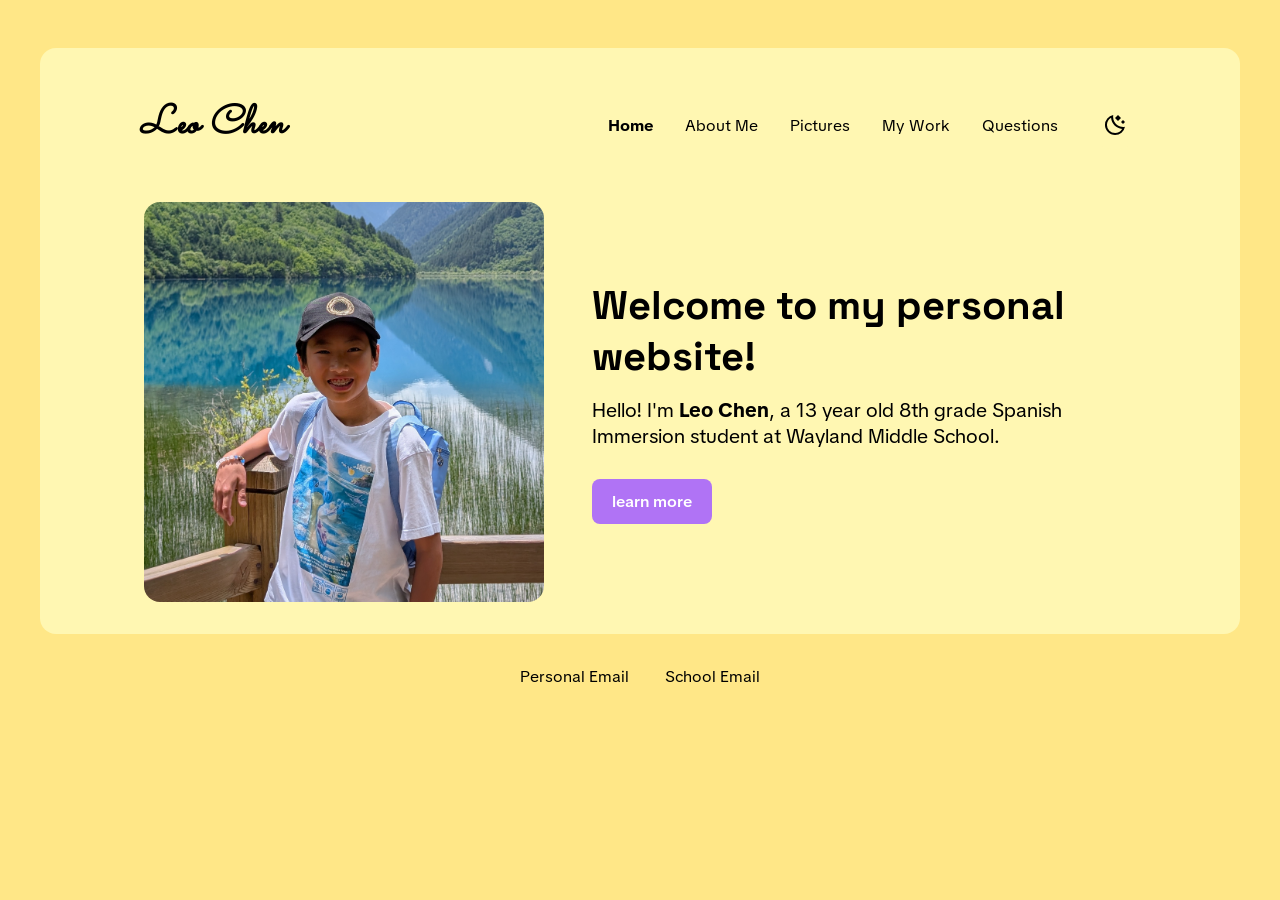
<file: index.html>
<!DOCTYPE html>
<html lang="en">
<head>
    <meta charset="UTF-8">
    <meta name="viewport" content="width=device-width, initial-scale=1.0">
    <title>Leo Chen</title>
    <link rel="icon" type="image/x-icon" href="images/dogeking.jpg">
    <link rel="stylesheet" href="style.css">
    <script type="text/javascript" src="darkmode.js" defer></script>
</head>
<body>
    <header>
        <nav>
            <ul>
                <li><a href="index.html"><i>Leo Chen</i></a></li>
                <li><a href="index.html"><b>Home</b></a></li>
                <li><a href="about-me.html">About Me</a></li>
                <li><a href="pictures.html">Pictures</a></li>
                <li><a href="work.html">My Work</a></li>
                <li><a href="questions.html">Questions</a></li>
                <button id="theme-switch">
                    <svg xmlns="http://www.w3.org/2000/svg" height="24px" viewBox="0 -960 960 960" width="24px" fill="#e3e3e3"><path d="M600-640 480-760l120-120 120 120-120 120Zm200 120-80-80 80-80 80 80-80 80ZM483-80q-84 0-157.5-32t-128-86.5Q143-253 111-326.5T79-484q0-146 93-257.5T409-880q-18 99 11 193.5T520-521q71 71 165.5 100T879-410q-26 144-138 237T483-80Zm0-80q88 0 163-44t118-121q-86-8-163-43.5T463-465q-61-61-97-138t-43-163q-77 43-120.5 118.5T159-484q0 135 94.5 229.5T483-160Zm-20-305Z"/></svg>
                    <svg xmlns="http://www.w3.org/2000/svg" height="24px" viewBox="0 -960 960 960" width="24px" fill="#e3e3e3"><path d="M565-395q35-35 35-85t-35-85q-35-35-85-35t-85 35q-35 35-35 85t35 85q35 35 85 35t85-35Zm-226.5 56.5Q280-397 280-480t58.5-141.5Q397-680 480-680t141.5 58.5Q680-563 680-480t-58.5 141.5Q563-280 480-280t-141.5-58.5ZM200-440H40v-80h160v80Zm720 0H760v-80h160v80ZM440-760v-160h80v160h-80Zm0 720v-160h80v160h-80ZM256-650l-101-97 57-59 96 100-52 56Zm492 496-97-101 53-55 101 97-57 59Zm-98-550 97-101 59 57-100 96-56-52ZM154-212l101-97 55 53-97 101-59-57Zm326-268Z"/></svg>
                </button>
            </ul>
        </nav>
        <div class="flex-container">
            <img height="400px" width="400px" src="images/portrait.jpg" alt="portrait">
            <div class="text-container">
                <h1>Welcome to my personal website!</h1>
                <p>Hello! I'm <strong>Leo Chen</strong>, a 13 year old 8th grade Spanish Immersion student at Wayland Middle School.</p>
                <a href="about-me.html" class="cta-button">learn more</a>
            </div>
        </div>
    </header>

    <footer>
        <a href="mailto:allegro201111@gmail.com">Personal Email</a>
        <a href="mailto:leo_chen@student.waylandps.org">School Email</a>
    </footer>
</body>
</html>
</file>
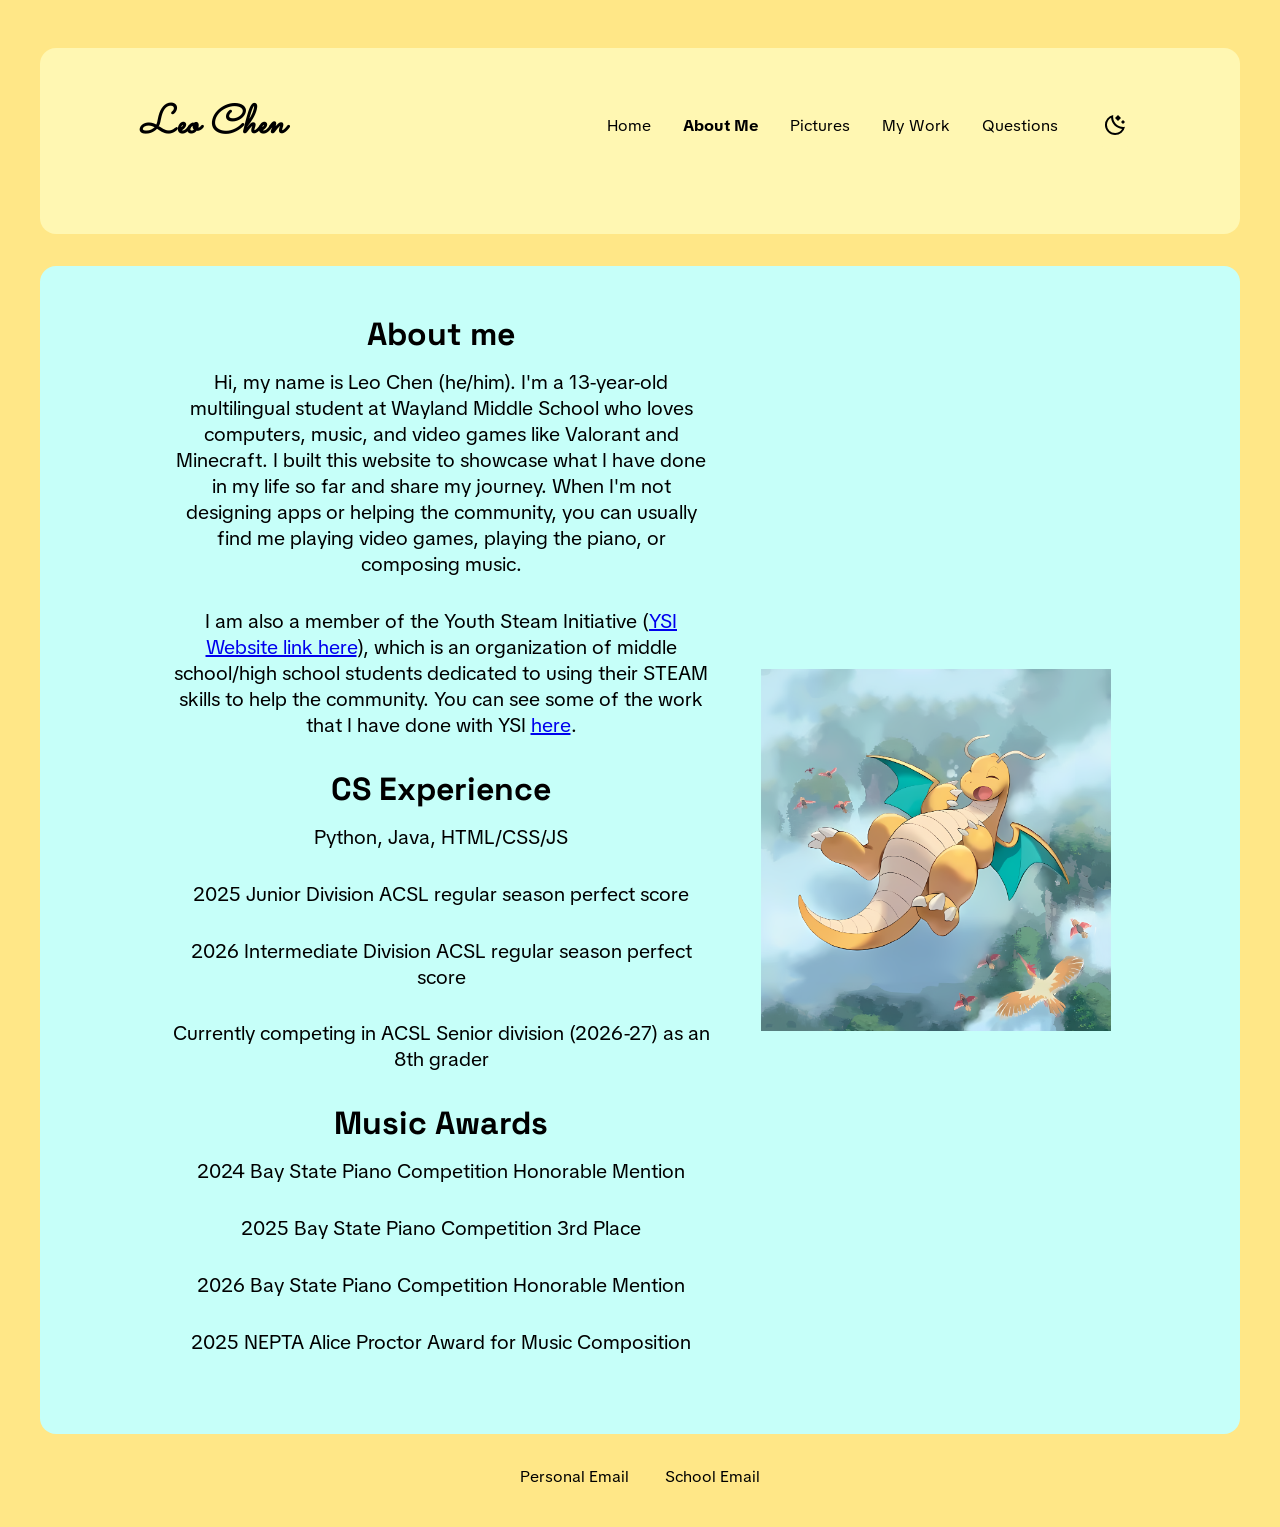
<file: about-me.html>
<!DOCTYPE html>
<html lang="en">
<head>
    <meta charset="UTF-8">
    <meta name="viewport" content="width=device-width, initial-scale=1.0">
    <title>Leo Chen</title>
    <link rel="icon" type="image/x-icon" href="images/dogeking.jpg">
    <link rel="stylesheet" href="style.css">
    <script type="text/javascript" src="darkmode.js" defer></script>
</head>
<body>
    <header>
        <nav>
            <ul>
                <li><a href="index.html"><i>Leo Chen</i></a></li>
                <li><a href="index.html">Home</a></li>
                <li><a href="about-me.html"><b>About Me</b></a></li>
                <li><a href="pictures.html">Pictures</a></li>
                <li><a href="work.html">My Work</a></li>
                <li><a href="questions.html">Questions</a></li>
                <button id="theme-switch">
                    <svg xmlns="http://www.w3.org/2000/svg" height="24px" viewBox="0 -960 960 960" width="24px" fill="#e3e3e3"><path d="M600-640 480-760l120-120 120 120-120 120Zm200 120-80-80 80-80 80 80-80 80ZM483-80q-84 0-157.5-32t-128-86.5Q143-253 111-326.5T79-484q0-146 93-257.5T409-880q-18 99 11 193.5T520-521q71 71 165.5 100T879-410q-26 144-138 237T483-80Zm0-80q88 0 163-44t118-121q-86-8-163-43.5T463-465q-61-61-97-138t-43-163q-77 43-120.5 118.5T159-484q0 135 94.5 229.5T483-160Zm-20-305Z"/></svg>
                    <svg xmlns="http://www.w3.org/2000/svg" height="24px" viewBox="0 -960 960 960" width="24px" fill="#e3e3e3"><path d="M565-395q35-35 35-85t-35-85q-35-35-85-35t-85 35q-35 35-35 85t35 85q35 35 85 35t85-35Zm-226.5 56.5Q280-397 280-480t58.5-141.5Q397-680 480-680t141.5 58.5Q680-563 680-480t-58.5 141.5Q563-280 480-280t-141.5-58.5ZM200-440H40v-80h160v80Zm720 0H760v-80h160v80ZM440-760v-160h80v160h-80Zm0 720v-160h80v160h-80ZM256-650l-101-97 57-59 96 100-52 56Zm492 496-97-101 53-55 101 97-57 59Zm-98-550 97-101 59 57-100 96-56-52ZM154-212l101-97 55 53-97 101-59-57Zm326-268Z"/></svg>
                </button>
            </ul>
        </nav>
    </header>
    <section>
        <div class="flex-container">
            <div class="text-container">
                <h2>About me</h2>
                <p>Hi, my name is Leo Chen (he/him). I'm a 13-year-old multilingual student at Wayland Middle School who loves computers, music, and video games like Valorant and Minecraft. I built this website to showcase what I have done in my life so far and share my journey. When I'm not designing apps or helping the community, you can usually find me playing video games, playing the piano, or composing music.</p>
                <p>I am also a member of the Youth Steam Initiative (<a href="https://youthsteaminitiative.org" target="_blank">YSI Website link here</a>), which is an organization of middle school/high school students dedicated to using their STEAM skills to help the community. You can see some of the work that I have done with YSI <a href="work.html">here</a>.</p>
                <h2>CS Experience</h2>
                <p>Python, Java, HTML/CSS/JS</p>
                <p>2025 Junior Division ACSL regular season perfect score</p>
                <p>2026 Intermediate Division ACSL regular season perfect score</p>
                <p>Currently competing in ACSL Senior division (2026-27) as an 8th grader</p>
                <h2>Music Awards</h2>
                <p>2024 Bay State Piano Competition Honorable Mention</p>
                <p>2025 Bay State Piano Competition 3rd Place</p>
                <p>2026 Bay State Piano Competition Honorable Mention</p>
                <p>2025 NEPTA Alice Proctor Award for Music Composition</p>

            </div>
            <img width="350px" src="images/dragonite.png" alt="dragonite">
        </div>
    </section>

    <footer>
        <a href="mailto:allegro201111@gmail.com">Personal Email</a>
        <a href="mailto:leo_chen@student.waylandps.org">School Email</a>
    </footer>
</body>
</html>
</file>
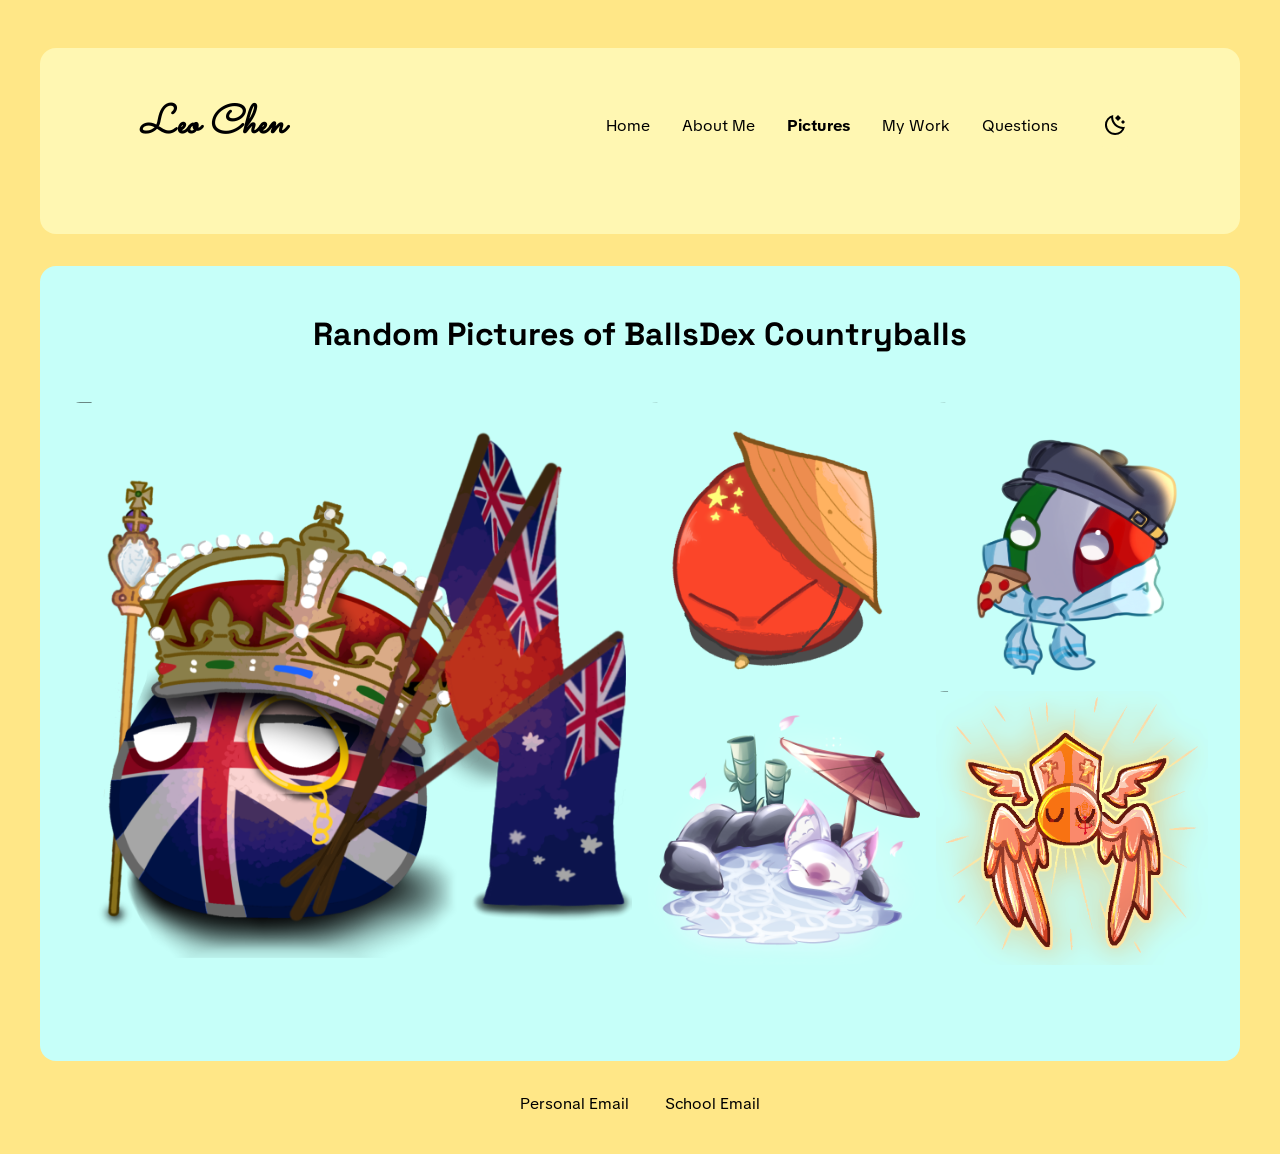
<file: pictures.html>
<!DOCTYPE html>
<html lang="en">
<head>
    <meta charset="UTF-8">
    <meta name="viewport" content="width=device-width, initial-scale=1.0">
    <title>Leo Chen</title>
    <link rel="icon" type="image/x-icon" href="images/dogeking.jpg">
    <link rel="stylesheet" href="style.css">
    <script type="text/javascript" src="darkmode.js" defer></script>
</head>
<body>
    <header>
        <nav>
            <ul>
                <li><a href="index.html"><i>Leo Chen</i></a></li>
                <li><a href="index.html">Home</a></li>
                <li><a href="about-me.html">About Me</a></li>
                <li><a href="pictures.html"><b>Pictures</b></a></li>
                <li><a href="work.html">My Work</a></li>
                <li><a href="questions.html">Questions</a></li>
                <button id="theme-switch">
                    <svg xmlns="http://www.w3.org/2000/svg" height="24px" viewBox="0 -960 960 960" width="24px" fill="#e3e3e3"><path d="M600-640 480-760l120-120 120 120-120 120Zm200 120-80-80 80-80 80 80-80 80ZM483-80q-84 0-157.5-32t-128-86.5Q143-253 111-326.5T79-484q0-146 93-257.5T409-880q-18 99 11 193.5T520-521q71 71 165.5 100T879-410q-26 144-138 237T483-80Zm0-80q88 0 163-44t118-121q-86-8-163-43.5T463-465q-61-61-97-138t-43-163q-77 43-120.5 118.5T159-484q0 135 94.5 229.5T483-160Zm-20-305Z"/></svg>
                    <svg xmlns="http://www.w3.org/2000/svg" height="24px" viewBox="0 -960 960 960" width="24px" fill="#e3e3e3"><path d="M565-395q35-35 35-85t-35-85q-35-35-85-35t-85 35q-35 35-35 85t35 85q35 35 85 35t85-35Zm-226.5 56.5Q280-397 280-480t58.5-141.5Q397-680 480-680t141.5 58.5Q680-563 680-480t-58.5 141.5Q563-280 480-280t-141.5-58.5ZM200-440H40v-80h160v80Zm720 0H760v-80h160v80ZM440-760v-160h80v160h-80Zm0 720v-160h80v160h-80ZM256-650l-101-97 57-59 96 100-52 56Zm492 496-97-101 53-55 101 97-57 59Zm-98-550 97-101 59 57-100 96-56-52ZM154-212l101-97 55 53-97 101-59-57Zm326-268Z"/></svg>
                </button>
            </ul>
        </nav>
    </header>
    <section id="pictures">
        <h2>Random Pictures of BallsDex Countryballs</h2>
        <div class="grid-container">
            <img style="grid-area: img-1" src="images/britishempire.png" alt="britishempire">
            <img style="grid-area: img-2" src="images/chinaball.png" alt="china">
            <img style="grid-area: img-3" src="images/italy.png" alt="italy">
            <img style="grid-area: img-4" src="images/japan.png" alt="japan">
            <img style="grid-area: img-5" src="images/vatican.png" alt="vaticancity">
        </div>
    </section>

    <footer>
        <a href="mailto:allegro201111@gmail.com">Personal Email</a>
        <a href="mailto:leo_chen@student.waylandps.org">School Email</a>
    </footer>
</body>
</html>
</file>
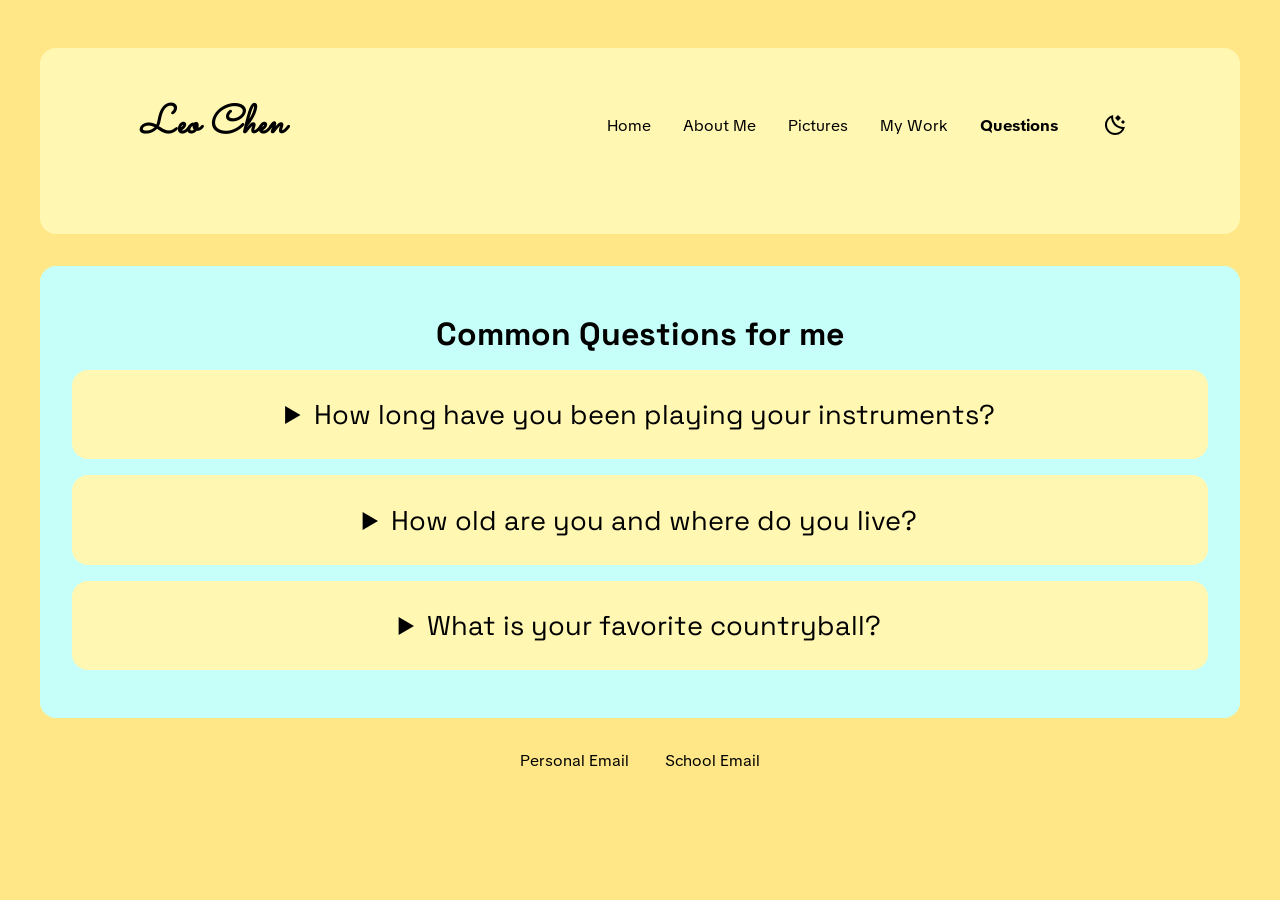
<file: questions.html>
<!DOCTYPE html>
<html lang="en">
<head>
    <meta charset="UTF-8">
    <meta name="viewport" content="width=device-width, initial-scale=1.0">
    <title>Leo Chen</title>
    <link rel="icon" type="image/x-icon" href="images/dogeking.jpg">
    <link rel="stylesheet" href="style.css">
    <script type="text/javascript" src="darkmode.js" defer></script>
</head>
<body>
    <header>
        <nav>
            <ul>
                <li><a href="index.html"><i>Leo Chen</i></a></li>
                <li><a href="index.html">Home</a></li>
                <li><a href="about-me.html">About Me</a></li>
                <li><a href="pictures.html">Pictures</a></li>
                <li><a href="work.html">My Work</a></li>
                <li><a href="questions.html"><b>Questions</b></a></li>
                <button id="theme-switch">
                    <svg xmlns="http://www.w3.org/2000/svg" height="24px" viewBox="0 -960 960 960" width="24px" fill="#e3e3e3"><path d="M600-640 480-760l120-120 120 120-120 120Zm200 120-80-80 80-80 80 80-80 80ZM483-80q-84 0-157.5-32t-128-86.5Q143-253 111-326.5T79-484q0-146 93-257.5T409-880q-18 99 11 193.5T520-521q71 71 165.5 100T879-410q-26 144-138 237T483-80Zm0-80q88 0 163-44t118-121q-86-8-163-43.5T463-465q-61-61-97-138t-43-163q-77 43-120.5 118.5T159-484q0 135 94.5 229.5T483-160Zm-20-305Z"/></svg>
                    <svg xmlns="http://www.w3.org/2000/svg" height="24px" viewBox="0 -960 960 960" width="24px" fill="#e3e3e3"><path d="M565-395q35-35 35-85t-35-85q-35-35-85-35t-85 35q-35 35-35 85t35 85q35 35 85 35t85-35Zm-226.5 56.5Q280-397 280-480t58.5-141.5Q397-680 480-680t141.5 58.5Q680-563 680-480t-58.5 141.5Q563-280 480-280t-141.5-58.5ZM200-440H40v-80h160v80Zm720 0H760v-80h160v80ZM440-760v-160h80v160h-80Zm0 720v-160h80v160h-80ZM256-650l-101-97 57-59 96 100-52 56Zm492 496-97-101 53-55 101 97-57 59Zm-98-550 97-101 59 57-100 96-56-52ZM154-212l101-97 55 53-97 101-59-57Zm326-268Z"/></svg>
                </button>

            </ul>
        </nav>
    </header>
    <section>
        <h2>Common Questions for me</h2>
        <details>
            <summary>How long have you been playing your instruments?</summary>
            <p>Lorem ipsum dolor sit amet, consectetur adipiscing elit, sed do eiusmod tempor incididunt ut labore et dolore magna aliqua. Ut enim ad minim veniam, quis nostrud exercitation ullamco laboris nisi ut aliquip ex ea commodo consequat. Duis aute irure dolor in reprehenderit in voluptate velit esse cillum dolore eu fugiat nulla pariatur. Excepteur sint occaecat cupidatat non proident, sunt in culpa qui officia deserunt mollit anim id est laborum.</p>
        </details>
        <details>
            <summary>How old are you and where do you live?</summary>
            <p>Lorem ipsum dolor sit amet, consectetur adipiscing elit, sed do eiusmod tempor incididunt ut labore et dolore magna aliqua. Ut enim ad minim veniam, quis nostrud exercitation ullamco laboris nisi ut aliquip ex ea commodo consequat. Duis aute irure dolor in reprehenderit in voluptate velit esse cillum dolore eu fugiat nulla pariatur. Excepteur sint occaecat cupidatat non proident, sunt in culpa qui officia deserunt mollit anim id est laborum.</p>
        </details>
        <details>
            <summary>What is your favorite countryball?</summary>
            <p>Lorem ipsum dolor sit amet, consectetur adipiscing elit, sed do eiusmod tempor incididunt ut labore et dolore magna aliqua. Ut enim ad minim veniam, quis nostrud exercitation ullamco laboris nisi ut aliquip ex ea commodo consequat. Duis aute irure dolor in reprehenderit in voluptate velit esse cillum dolore eu fugiat nulla pariatur. Excepteur sint occaecat cupidatat non proident, sunt in culpa qui officia deserunt mollit anim id est laborum.</p>
        </details>
    </section>

    <footer>
        <a href="mailto:allegro201111@gmail.com">Personal Email</a>
        <a href="mailto:leo_chen@student.waylandps.org">School Email</a>
    </footer>
</body>
</html>
</file>
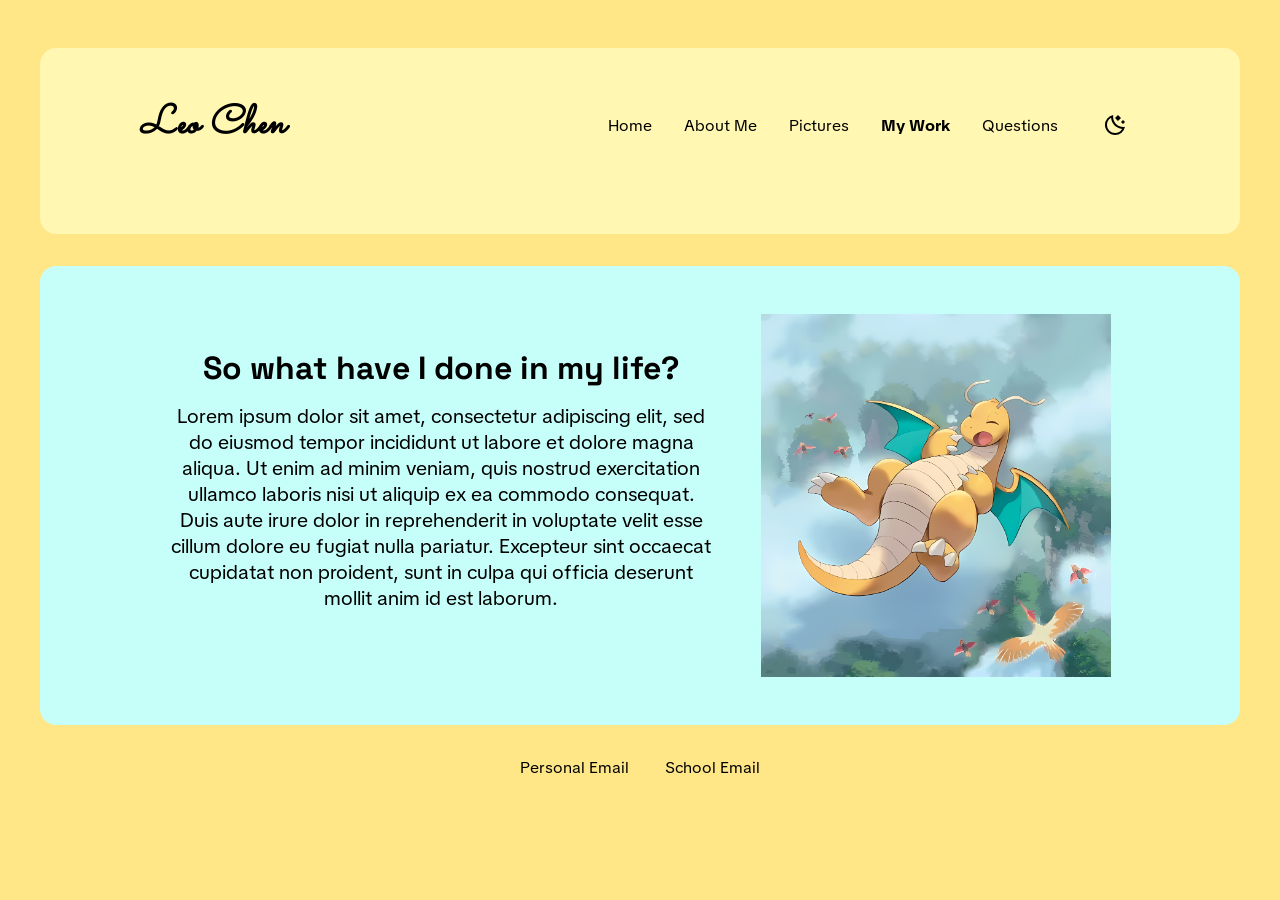
<file: work.html>
<!DOCTYPE html>
<html lang="en">
<head>
    <meta charset="UTF-8">
    <meta name="viewport" content="width=device-width, initial-scale=1.0">
    <title>Leo Chen</title>
    <link rel="icon" type="image/x-icon" href="images/dogeking.jpg">
    <link rel="stylesheet" href="style.css">
    <script type="text/javascript" src="darkmode.js" defer></script>
</head>
<body>
    <header>
        <nav>
            <ul>
                <li><a href="index.html"><i>Leo Chen</i></a></li>
                <li><a href="index.html">Home</a></li>
                <li><a href="about-me.html">About Me</a></li>
                <li><a href="pictures.html">Pictures</a></li>
                <li><a href="work.html"><b>My Work</b></a></li>
                <li><a href="questions.html">Questions</a></li>
                <button id="theme-switch">
                    <svg xmlns="http://www.w3.org/2000/svg" height="24px" viewBox="0 -960 960 960" width="24px" fill="#e3e3e3"><path d="M600-640 480-760l120-120 120 120-120 120Zm200 120-80-80 80-80 80 80-80 80ZM483-80q-84 0-157.5-32t-128-86.5Q143-253 111-326.5T79-484q0-146 93-257.5T409-880q-18 99 11 193.5T520-521q71 71 165.5 100T879-410q-26 144-138 237T483-80Zm0-80q88 0 163-44t118-121q-86-8-163-43.5T463-465q-61-61-97-138t-43-163q-77 43-120.5 118.5T159-484q0 135 94.5 229.5T483-160Zm-20-305Z"/></svg>
                    <svg xmlns="http://www.w3.org/2000/svg" height="24px" viewBox="0 -960 960 960" width="24px" fill="#e3e3e3"><path d="M565-395q35-35 35-85t-35-85q-35-35-85-35t-85 35q-35 35-35 85t35 85q35 35 85 35t85-35Zm-226.5 56.5Q280-397 280-480t58.5-141.5Q397-680 480-680t141.5 58.5Q680-563 680-480t-58.5 141.5Q563-280 480-280t-141.5-58.5ZM200-440H40v-80h160v80Zm720 0H760v-80h160v80ZM440-760v-160h80v160h-80Zm0 720v-160h80v160h-80ZM256-650l-101-97 57-59 96 100-52 56Zm492 496-97-101 53-55 101 97-57 59Zm-98-550 97-101 59 57-100 96-56-52ZM154-212l101-97 55 53-97 101-59-57Zm326-268Z"/></svg>
                </button>
            </ul>
        </nav>
    </header>

    <section>
        <div class="flex-container">
            <div class="text-container">
                <h2>So what have I done in my life?</h2>
                <p>Lorem ipsum dolor sit amet, consectetur adipiscing elit, sed do eiusmod tempor incididunt ut labore et dolore magna aliqua. Ut enim ad minim veniam, quis nostrud exercitation ullamco laboris nisi ut aliquip ex ea commodo consequat. Duis aute irure dolor in reprehenderit in voluptate velit esse cillum dolore eu fugiat nulla pariatur. Excepteur sint occaecat cupidatat non proident, sunt in culpa qui officia deserunt mollit anim id est laborum.</p>
            </div>
            <img width="350px" src="images/dragonite.png" alt="dragonite">
        </div>
    </section>

    <footer>
        <a href="mailto:allegro201111@gmail.com">Personal Email</a>
        <a href="mailto:leo_chen@student.waylandps.org">School Email</a>
    </footer>
</body>
</html>
</file>
<file: style.css>
@import url('https://fonts.googleapis.com/css2?family=Space+Grotesk:wght@300..700&display=swap');
@import url('https://fonts.googleapis.com/css2?family=Space+Grotesk:wght@300..700&family=TikTok+Sans:opsz,wght@12..36,300..900&display=swap');
@import url('https://fonts.googleapis.com/css2?family=Sacramento&family=Space+Grotesk:wght@300..700&family=TikTok+Sans:opsz,wght@12..36,300..900&display=swap');

:root {
    --base-color: #ffe787;
    --text-color: #000000;
    --primary-color: #b073f5;
    --secondary-color: #4666cf;
    --header-color: #fff7b2;
    --header-color-2: #c6fff9;
    --header-color-3: #b2ffd0;
}

.darkmode {
    --base-color: #130233;
    --text-color: #ffffff;
    --primary-color: #2255b4;
    --secondary-color: #4666cf;
    --header-color: #864bb6;
    --header-color-2: #0f0052a8;
    --header-color-3: #1e3b29;
}

#theme-switch {
    height: 50px;
    width: 50px;
    padding: 0;
    border-radius: 50%;
    border: none;
    background-color: var(--header-color);
    display: flex;
    justify-content: center;
    align-items: center;
}

#theme-switch:hover {
    scale: 1.25;
}

#theme-switch svg {
    fill: var(--text-color);
}

#theme-switch svg:last-child {
    display: none;
}

.darkmode #theme-switch svg:first-child {
    display: none;
}

.darkmode #theme-switch svg:last-child {
    display: block;
}

* {
    margin: 0;
    padding: 0;
    box-sizing: border-box;
}

html {
    font-family: TikTok Sans, 'Segoe UI', Tahoma, Verdana, sans-serif;
    color: var(--text-color);
}

body {
    padding: 1em;
    background-color: var(--base-color);
}

h1, h2, h3 {
    font-family: Space Grotesk, TikTok Sans, 'Segoe UI', Tahoma, Verdana, sans-serif;
}

nav {
    margin: 1em auto 3em auto;
    width: min(1000px, 100%)
}

nav ul {
    display: flex;
    align-items: center;
    list-style-type: none;
    gap: 2em;
}

nav li:first-child {
     margin-right: auto; 
     font-family: Sacramento, Space Grotesk, Tiktok Sans;
     font-weight: bold;
     font-size: 40px;
}

nav a {
    text-decoration: none;
    color: var(--text-color);
}

nav a:hover {
    text-decoration: underline;
}

header, section {
    margin: 2em auto;
    width: min(75em, 100%);
    background-color: var(--header-color);
    padding: min(2em, 15%);
    border-radius: 1em;
}

.flex-container {
    display: flex;
    justify-content: center;
    align-items: center;
    flex-wrap: wrap;
    gap: 3em;
}

header img {
    max-width: 100%;
    border-radius: 1em;
    object-fit: cover;
    object-position: bottom;
}

.text-container {
    flex: 0 1 34em; 
    color: var(--text-color);  
}

h1 {
    font-size: 2.5rem;
    color: var(--text-color);
}

.text-container p {
    margin: .75em 0 1em 0;
    font-size: 1.25rem;
    padding-bottom: 2%;
}

.cta-button {
    display: inline-block;
    text-decoration: none;
    color: white;
    background-color: var(--primary-color);
    padding: .75em 1.25em;
    border-radius: .5em;
    font-weight: 600;
}

.cta-button:hover {
    scale: 1.05;
}

.secondary {
    background-color: var(--secondary-color);
}

section {
    padding: 3em min(2em, 15%);
    background-color: var(--header-color-2);
    text-align: center;
}

h2 {
    font-size: 2rem;
    color: var(--text-color);
}

section p {
    margin-top: 1em;
    font-size: 1.25rem;
}

section#pictures {
    background-color: var(--header-color-2);
}

.grid-container {
    margin-top: 3em;
    margin-bottom: 3em;
    display: grid;
    width: 100%;
    grid-template-columns: repeat(4, 1fr);
    grid-template-rows: 1fr 1fr;
    grid-template-areas: 
    "img-1 img-1 img-2 img-3"
    "img-1 img-1 img-4 img-5";
    gap: 1em;
}

.grid-container img {
    height: 100%;
    width: 100%;
    border-radius: .5em;
    transition: 100ms ease;
}

.grid-container img:hover {
    scale: 1.15;
}

details {
    margin-top: 1em;
    background-color: var(--header-color);
    border-radius: 1em;
}

details summary {
    padding: 1em;
    font-size: 1.7rem;
    font-family: Space Grotesk, TikTok Sans, 'Segoe UI', Tahoma, Verdana, sans-serif;
    color: var(--text-color);
}

details p {
    padding: 0 2em 2em 2em;
    color: var(--text-color);
}

footer {
    padding-bottom: 1.5em;
    text-align: center;
}

footer a {
    margin: 0 1em;
    text-decoration: none;
    color: var(--text-color);
}

footer a:hover {
    text-decoration: underline;
}

@media(max-width: 988px){
    header {
        text-align: center;
    }

    header .text-container {
        padding-top: 0;
    }
}

@media(max-width: 640px) {
    nav li {
        display: none;
    }

    nav li:first-child,
    nav li:last-child {
        display: block;
    }

    header {
        margin-top: 0;
    }

    .cta-button {
        margin-top: .5em;
        width: 100%;
    }

    .grid-container {
        display: flex;
        flex-direction: column;
    }

    .text-container p {
        font-size: 1rem;
    }

    h2 {
        font-size: 1.5rem;
    }
}
</file>
